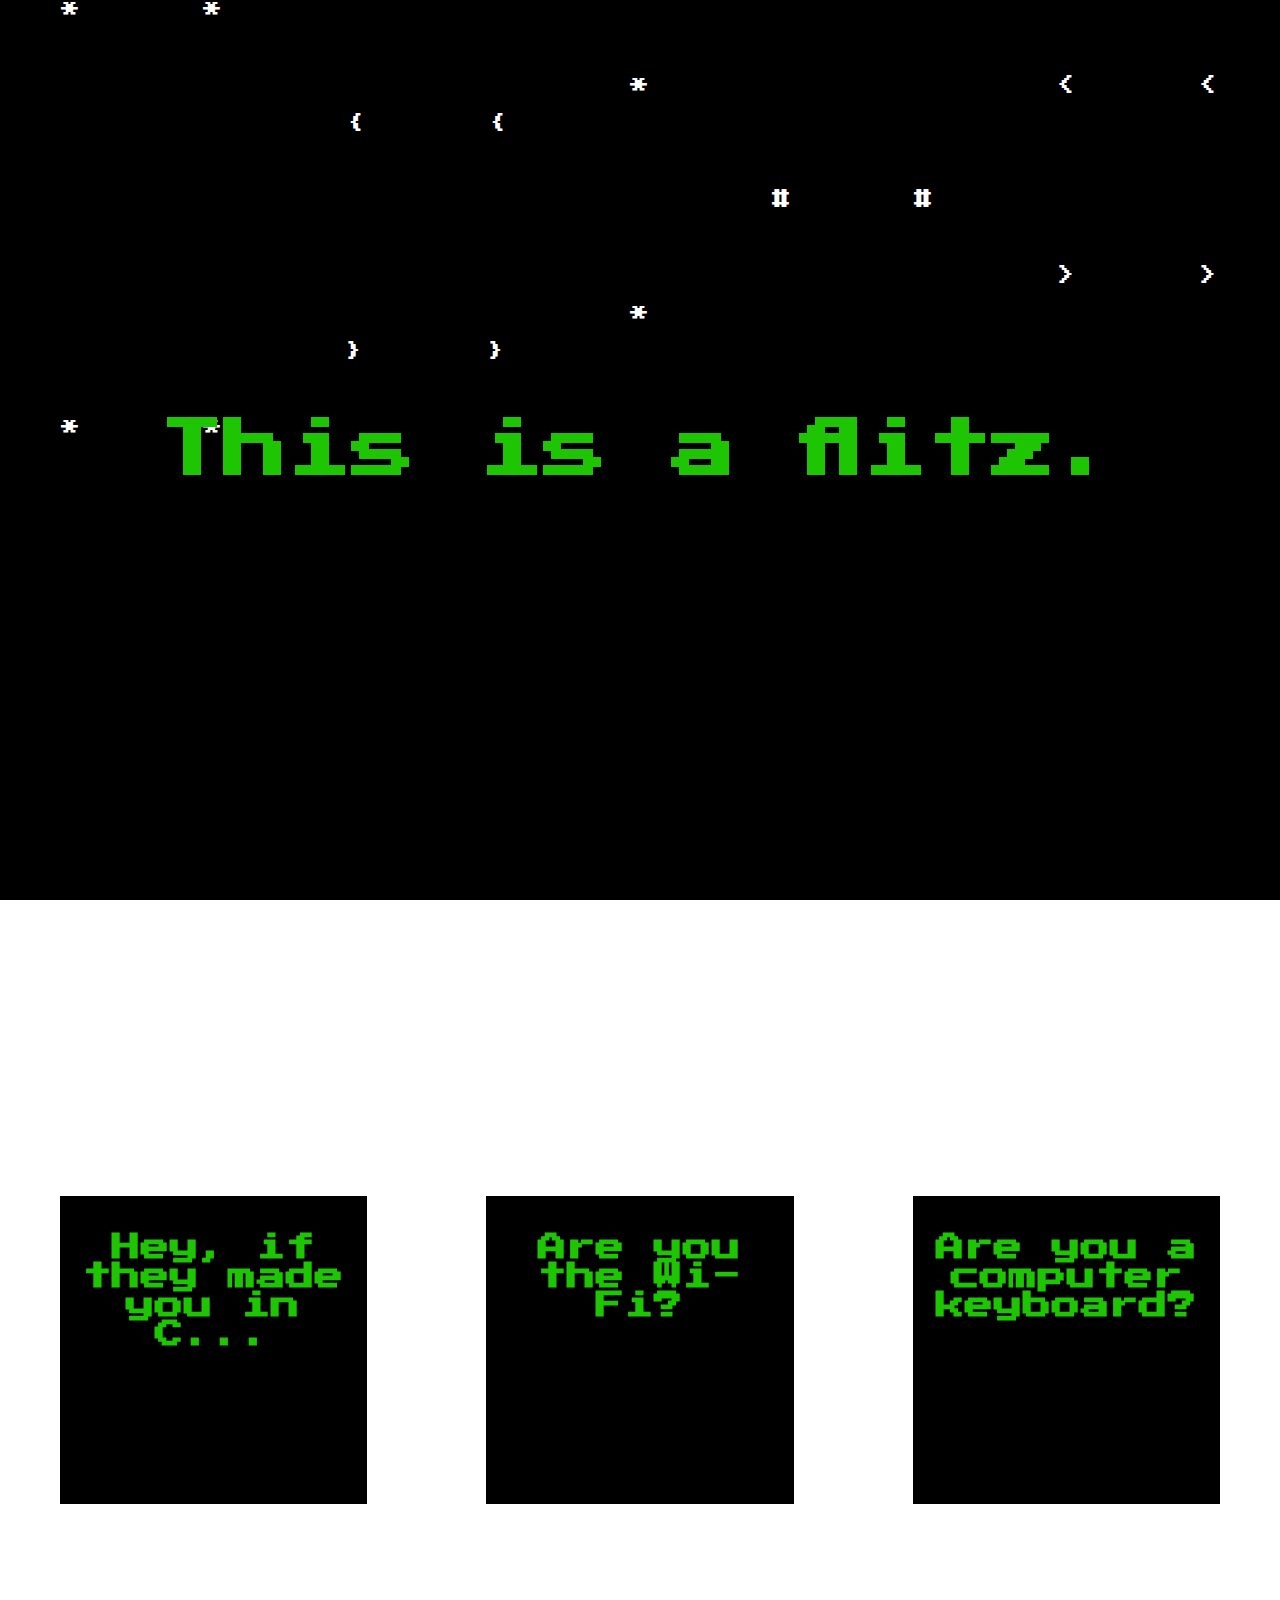
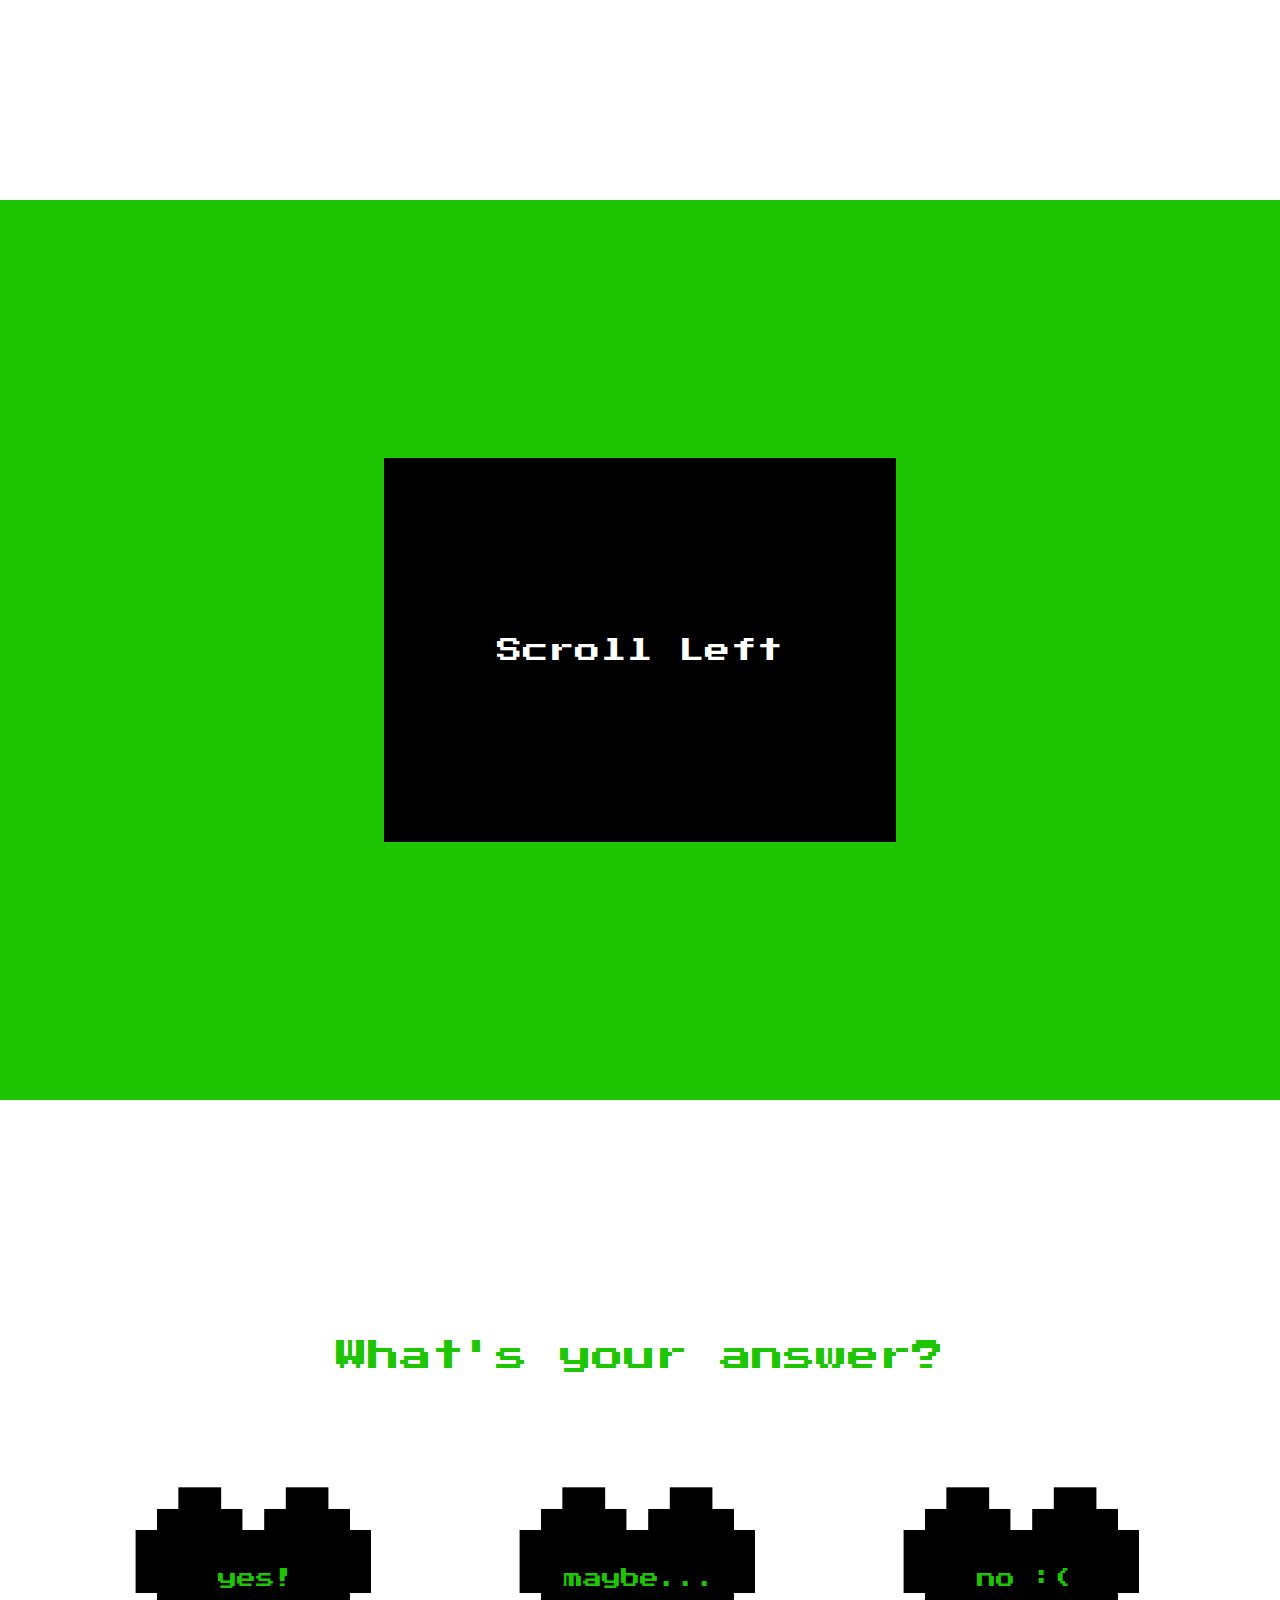
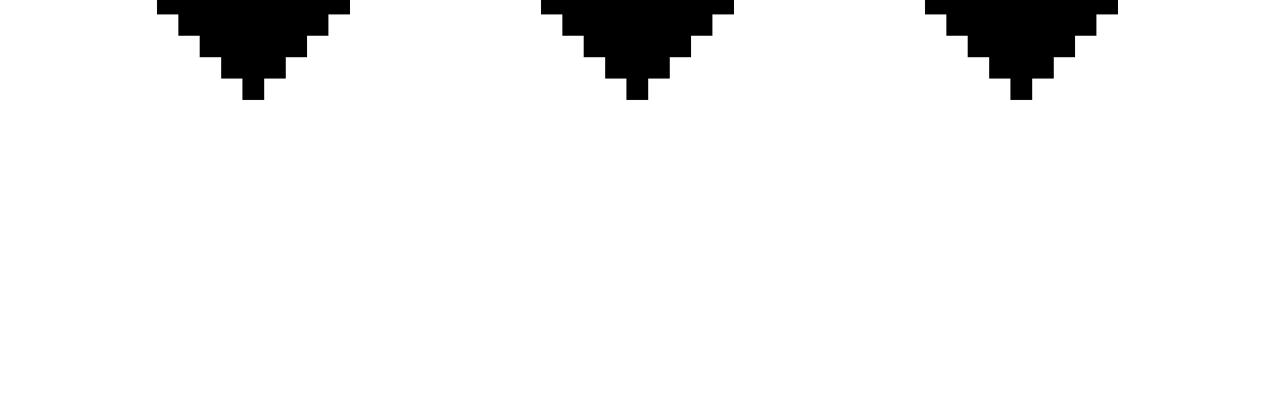
<file: complete_code/index.html>
<!DOCTYPE html>
<html>
  <head>
    <title>this is a flitz ;)</title>
    <link rel="stylesheet" type="text/css" href="style.css">
    <link href="https://fonts.googleapis.com/css?family=Press+Start+2P" rel="stylesheet">
  </head>
  <body>

    <div class="main-container">
      <!--https://www.creativebloq.com/how-to/how-to-create-glitch-text-and-image-effects-in-css-->
      <div class="title-section">
        <div class="front">
          <h1 class="glitch-text">This is a flitz.</h1>
        </div>
        <div class="back">
          <div id="text-lines">
              <p class="scroll-text-1">* &nbsp &nbsp &nbsp &nbsp &nbsp &nbsp &nbsp &nbsp &nbsp &nbsp *</p>
              <p class="scroll-text-2">* &nbsp &nbsp &nbsp &nbsp &nbsp &nbsp &nbsp &nbsp &nbsp &nbsp *</p>
              <p class="scroll-text-1">&nbsp &nbsp &nbsp { &nbsp &nbsp &nbsp &nbsp &nbsp } &nbsp &nbsp</p>
              <p class="scroll-text-2">&nbsp &nbsp &nbsp { &nbsp &nbsp &nbsp &nbsp &nbsp } &nbsp &nbsp</p>
              <p class="scroll-text-2">&nbsp &nbsp * &nbsp &nbsp &nbsp &nbsp &nbsp * &nbsp &nbsp &nbsp</p>
              <p class="scroll-text-1">&nbsp &nbsp &nbsp &nbsp &nbsp # &nbsp &nbsp &nbsp &nbsp &nbsp &nbsp</p>
              <p class="scroll-text-2">&nbsp &nbsp &nbsp &nbsp &nbsp # &nbsp &nbsp &nbsp &nbsp &nbsp &nbsp</p>
              <p class="scroll-text-1">&nbsp &nbsp < &nbsp &nbsp &nbsp &nbsp > &nbsp &nbsp &nbsp &nbsp</p>
              <p class="scroll-text-2">&nbsp &nbsp < &nbsp &nbsp &nbsp &nbsp > &nbsp &nbsp &nbsp &nbsp</p>
          </div>
        </div>
      </div>

      <div class="pun-flip-section">
        <div class="card-flip">
          <div class="card-flip-inner">
              <div class="card-front">
                <h2>Hey, if they made you in C...</h2>
              </div>
              <div class="card-back">
                <h2>...you would have a pointer to my heart</h2>
              </div>
          </div>
        </div>

        <div class="card-flip">
          <div class="card-flip-inner">
              <div class="card-front">
                <h2>Are you the Wi-Fi?</h2>
              </div>
              <div class="card-back">
                <h2>Cuz im feeling the connection</h2>
              </div>
          </div>
        </div>

        <div class="card-flip">
          <div class="card-flip-inner">
              <div class="card-front">
                <h2>Are you a computer keyboard?</h2>
              </div>
              <div class="card-back">
                <h2>Because you're just my type</h2>
              </div>
          </div>
        </div>
      </div>

      <div class="hidden-message-section">
        <div class="slider">
          <div class="slides">
            <div>
              <p>Scroll Left</p>
            </div>
            <div>
              Hi [_____]...
            </div>
            <div>
              I was wondering...
            </div>
            <div>
              if you wanna go to...
            </div>
            <div>
              office hours with me tonight? ;)
            </div>
          </div>
        </div>
      </div>
      

      <div class="heart-hover-section">
          <p id="title">What's your answer?</p>
          <div id="heart-container">
              <div id="h1" class="heart"><img src="pixel-heart.png"><p>yes!</p></div>
              <div id="h2" class="heart"><img src="pixel-heart.png"><p>maybe...</p></div>
              <div id="h3" class="heart"><img src="pixel-heart.png"><p>no :(</p></div>
          </div>
      </div>
    </div>
  </body>
</html>
</file>
<file: complete_code/style.css>
body {
    padding: 0;
    margin: 0;
    
}

/******************************************
GLITCH TEXT STYLING AND ANIMATIONS
*******************************************/
.title-section {
    width: 100vw;
    height: 100vh;
    background-color: #000000;
    display: flex;
    justify-content: center;
    align-items: center;
}

.glitch-text {
    font-family: 'Press Start 2P', cursive;
    font-size: 5vw;
    color: #1ec503;
    animation-name: glitch-text;
    animation-duration: 4s;
    animation-iteration-count: infinite;
}

.front {
    z-index: 2;
}

/*inspo from https://www.creativebloq.com/how-to/how-to-create-glitch-text-and-image-effects-in-css*/
@keyframes glitch-text {
    0% {
        transform: translate3d(-10px, 0, 0) scale3d(-1, -1, 1);
        clip-path: polygon(0 20%, 100% 20%, 100% 21%, 0 21%);
    } 2% {
        clip-path: polygon(0 33%, 100% 33%, 100% 33%, 0 33%);
    } 4% {
        clip-path: polygon(0 44%, 100% 44%, 100% 44%, 0 44%);
    } 5% {
        clip-path: polygon(0 50%, 100% 50%, 100% 20%, 0 20%);
    } 6% {
        clip-path: polygon(0 70%, 100% 70%, 100% 70%, 0 70%);
    } 7% {
        clip-path: polygon(0 80%, 100% 80%, 100% 80%, 0 80%);
    }  8% {
        clip-path: polygon(0 50%, 100% 50%, 100% 55%, 0 55%);
    } 9% {
        clip-path: polygon(0 70%, 100% 70%, 100% 80%, 0 80%);
    } 9.9% {
        transform: translate3d(-10px, 0, 0) scale3d(-1, -1, 1);
    } 10%, 77% {
        transform: translate3d(0, 0, 0) scale3d(1, 1, 1);
        clip-path: polygon(0 0, 100% 0, 100% 100%, 0% 100%);
    } 78% {
        transform: translate3d(20px, 0, 0);
        clip-path: polygon(0 50%, 100% 50%, 100% 20%, 0 20%);
    } 79% {
        clip-path: polygon(0 70%, 100% 70%, 100% 80%, 0 80%);
    } 80%, 100% {
        transform: translate3d(0, 0, 0);
        clip-path: polygon(0 0, 100% 0, 100% 100%, 0% 100%);
    }
}

/******************************************
FALLING CODE STYLING AND ANIMATIONS
*******************************************/
.back {
    position: absolute;
    width: 100vw;
    height: 100vh;
}

#text-lines {
    width: 100%;
    height: 100%;
    display: flex;
    flex-direction: row;
    justify-content: space-around;
}

/*https://stackoverflow.com/questions/4264527/vertical-text-direction*/
.scroll-text-1 {
    color: white;
    font-size: 1.5vw;
    font-family: 'Press Start 2P', cursive;
    text-orientation: upright;
    writing-mode: vertical-rl;
    animation: fall1 8s linear infinite;
}

.scroll-text-2 {
    color: white;
    font-size: 1.5vw;
    font-family: 'Press Start 2P', cursive;
    text-orientation: upright;
    writing-mode: vertical-rl;
    animation: fall2 13s linear infinite;
}

/* inspo from https://codepen.io/anon/pen/vMgpPB */
@keyframes fall1 {
    0% {
        transform: translateY(-50vh);
    }
    80%, 100% {
        transform: translateY(100vh);
    }
}

@keyframes fall2 {
    0% {
        transform: translateY(-100vh);
    }
    100% {
        transform: translateY(100vh);
    }
}

/******************************************
HEART HOVER SECTION STYLING AND ANIMATIONS
*******************************************/
#title {
    font-size: 2.5vw;
    font-family: 'Press Start 2P', cursive;
    color: #1ec503;
}

.heart-hover-section {
    height: 100vh;
    width: 100vw;
    display: flex;
    flex-direction: column;
    justify-content: center;
    align-items: center;
}

#heart-container {
    background-color: white;
    display: flex;
    justify-content: space-around;
    align-items: center;
}

.heart {
    position: relative;
    transition: all .8s ease-in-out;
}

.heart img {
   height: 30vw;
}

.heart p {
    font-size: 1.5vw;
    font-family: 'Press Start 2P', cursive;
    color: #1ec503;
    position: absolute;
    top: 40%;
    left: 50%;
    transform: translate(-50%, -50%);
}

#h1:hover {
    animation: beat .5s ease infinite;
}

#h2:hover {
    animation: shake 0.5s;
    animation-iteration-count: infinite;
}

#h3:hover {
    transform: rotate(180deg);
}

@keyframes shake {
    0% { transform: translate(1px, 1px) rotate(0deg); }
    10% { transform: translate(-1px, -2px) rotate(-1deg); }
    20% { transform: translate(-3px, 0px) rotate(1deg); }
    30% { transform: translate(3px, 2px) rotate(0deg); }
    40% { transform: translate(1px, -1px) rotate(1deg); }
    50% { transform: translate(-1px, 2px) rotate(-1deg); }
    60% { transform: translate(-3px, 1px) rotate(0deg); }
    70% { transform: translate(3px, 1px) rotate(-1deg); }
    80% { transform: translate(-1px, -1px) rotate(1deg); }
    90% { transform: translate(1px, 2px) rotate(0deg); }
    100% { transform: translate(1px, -2px) rotate(-1deg); }
}

@keyframes beat {
    0%{transform: scale(1);}
    50%{transform: scale(1.1);}
    100%{transform: scale(1);}
}

/******************************************
SLIDING HIDDEN MESSAGE STYLING AND ANIMATIONS
*******************************************/
.hidden-message-section {
    height: 100vh;
    width: 100vw;
    background-color: #1ec503;
    display: flex;
    align-items: center;
    justify-content: center;

}

.slides {
    display: flex;
    overflow-x: auto;
}

/* the following css is inspired from: https://css-tricks.com/can-get-pretty-far-making-slider-just-html-css/ */
.slider {
    width: 40vw;
    text-align: center;
}

.slides > div {
    font-family: 'Press Start 2P', cursive;
    color: #ffffff;
    font-size: 2vw;
    flex-shrink: 0;
    width: 40vw;
    height: 30vw;
    background: #000000;
    display: flex;
    justify-content: center;
    align-items: center;
}

/******************************************
FLIPPING PUN STYLING AND ANIMATIONS
*******************************************/
.pun-flip-section {
    width: 100vw;
    height: 100vh;
    background-color: #ffffff;
    display: flex;
    justify-content: space-around;
    align-items: center;
    font-family: "Press Start 2P", cursive;
    text-align: center;
    font-size: 1.5vw;
    color: #1ec503;
}

/* inspo from https://codepen.io/edeesims/pen/iGDzk */
.card-flip {
    width: 24vw;
    height: 24vw;
    perspective: 1000px;
}

.card-flip-inner {
    position: absolute;
    width: 100%;
    height: 100%;
    transition: transform 1.5s;
    transform-style: preserve-3d;
}

.card-flip:hover .card-flip-inner, .card-back {
    transform: rotateY(180deg);
}

.card-front, .card-back {
    position: absolute;
    width: 100%;
    height: 100%;
    backface-visibility: hidden;
    background-color: #000000;
}

.card-front h2, .card-back h2 {
    padding: 1vw;
}
</file>
